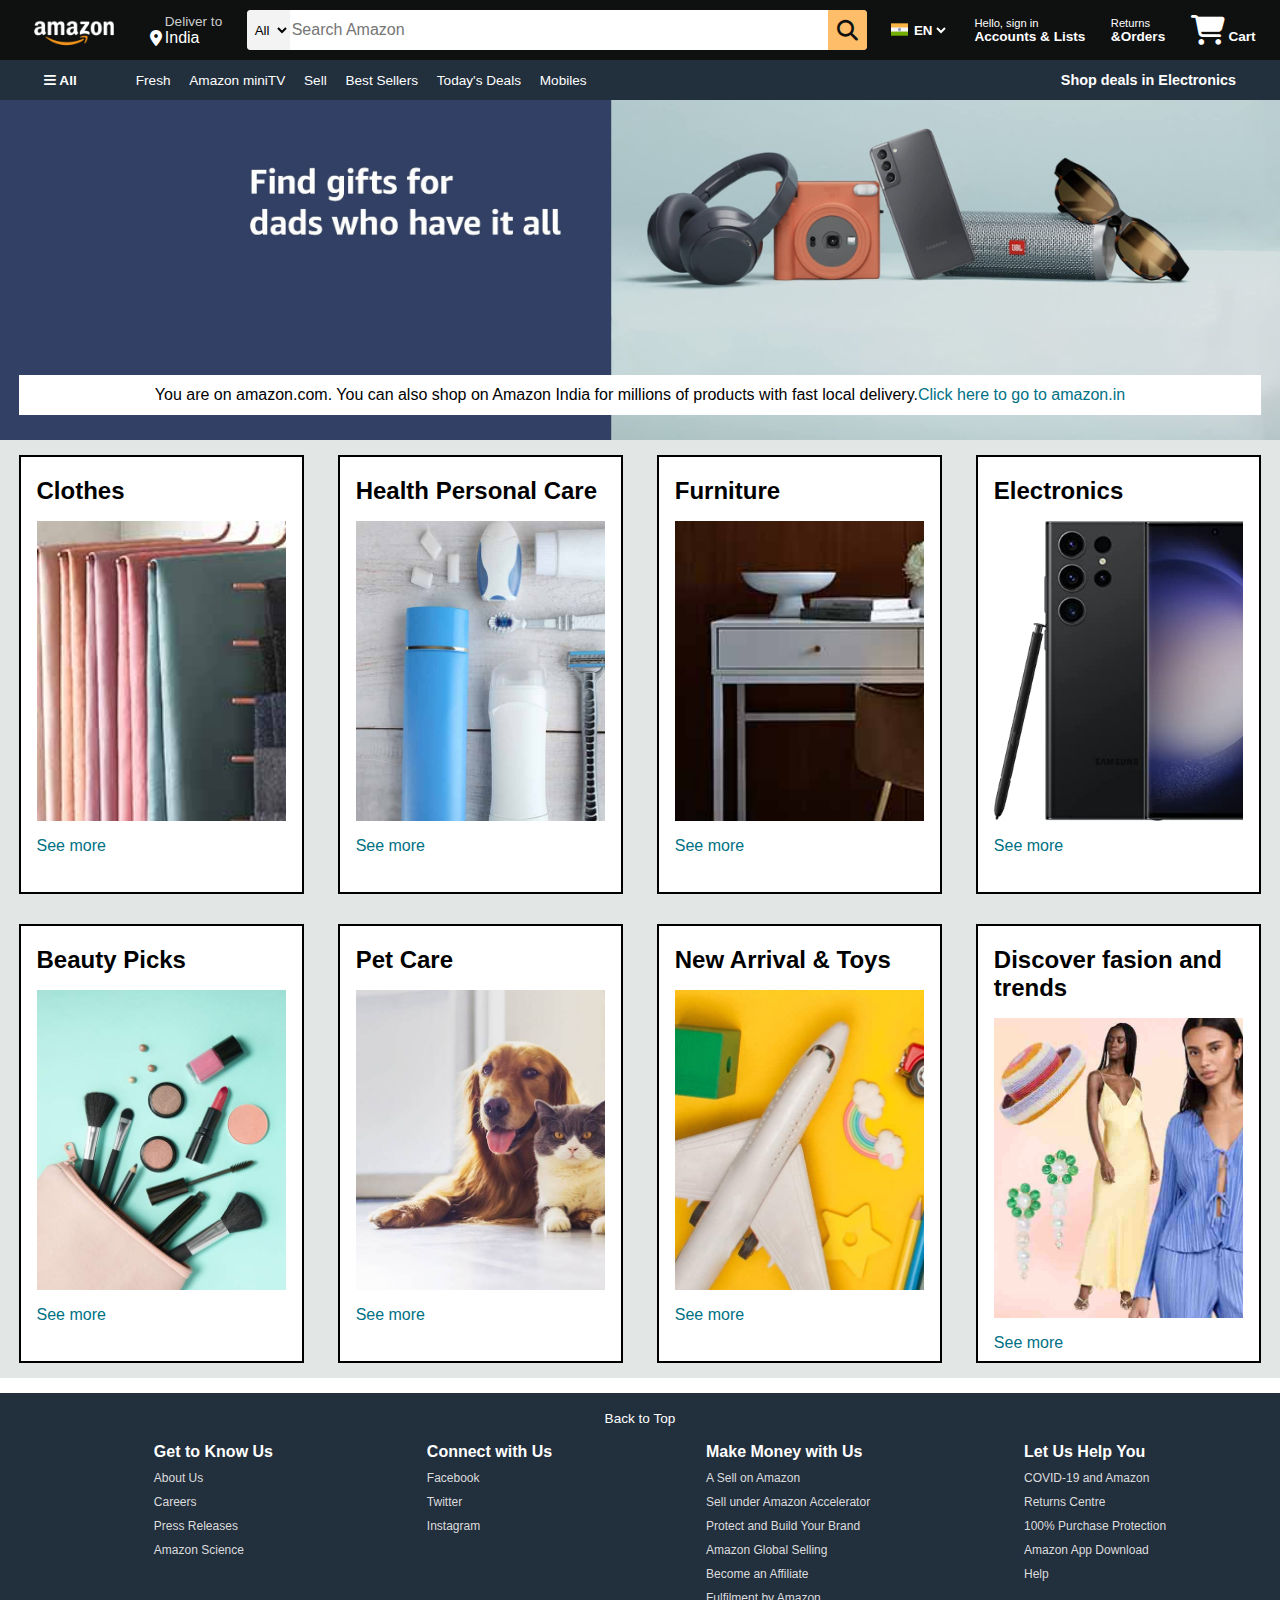
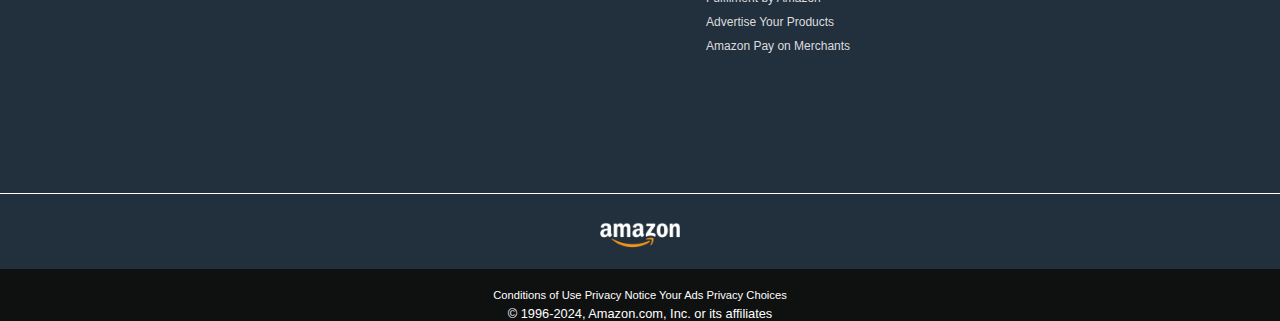
<file: index.html>
<!DOCTYPE html>
<html lang="en">
<head>
    <meta charset="UTF-8">
    <meta name="viewport" content="width=device-width, initial-scale=1.0">
    <title>Amazon</title>
    <link rel="stylesheet" href="am.css">
    <link rel="stylesheet" href="https://cdnjs.cloudflare.com/ajax/libs/font-awesome/6.5.1/css/all.min.css">
</head>
<body>
    <header>
        <div class="navbar">
            <div class="nav-logo border">
                <div class="logo"></div>
            </div>
            <div class="nav-address border">
                <p class="ad1">Deliver to</p>
                <div class="add-icon">
                    <i class="fa-solid fa-location-dot"></i>
                    <p class="ad2">India</p>
                </div>
                
            </div>
                <div class="nav-search">
                    <select class="search-select">
                        <option>
                            All
                        </option>
                    </select>
                    <input type="text" placeholder="Search Amazon" class="search-input">
                    <div class="search-icon">
                        <i class="fa-solid fa-magnifying-glass"></i>
                    </div>
                </div>
            <div class="f border">
                <img src="india.png" alt="flag" class="flag">
                <select class="nation" id="s">
                    <option value="EN">
                        EN</option>
                    <i class="fa-solid fa-caret-down"></i></select>
            </div>
            <div class="nav-signin border">
                <p class="ft"><span>Hello, sign in</span></p>
                <p class="st">Accounts & Lists</p>
            </div>
            <div class="orders border">
                <p class="ft"><span>Returns</span></p>
                <p class="st">&Orders</p>
            </div>
            <div class="nav-cart st border">

                <i class="fa-solid fa-cart-shopping"></i>
                Cart
            </div>
        </div>

        <div class="pannel">
            <div class="pannel-all st">
                <i class="fa-solid fa-bars"></i>
                All
            </div>
            <div class="pannel-ops">
                <p>Fresh</p>
                <p>Amazon miniTV</p>
                <p>Sell</p>  
                <p>Best Sellers</p>   
                <p>Today's Deals</p>  
                <p>Mobiles</p> 
            </div>
            <div class="pannel-deals">
                Shop deals in Electronics
            </div>
        </div>
    </header>
    <div class="hero-sec">
        <div class="hero-msg">
           <p>You are on amazon.com. You can also shop on Amazon India for millions of products with fast local delivery.<a href="https://www.amazon.in/">Click here to go to amazon.in</a></p>
        </div>
    </div>

    <div class="shop-sec">
        <div class="box1 box">
            <div class="box-content">
            <h2>Clothes</h2>
            <div class="box-img" style="background-image: url('box1_image.jpg');"> </div>
            <p>See more</p>
            </div>
        </div>
        <div class="box2 box">
            <div class="box-content">
            <h2>Health Personal Care</h2>
            <div class="box-img" style="background-image: url('box2_image.jpg');"> </div>
            <p>See more</p>
            </div></div>
        <div class="box3 box">
            <div class="box-content">
            <h2>Furniture</h2>
            <div class="box-img" style="background-image: url('box3_image.jpg');"> </div>
            <p>See more</p>
            </div></div>
        <div class="box4 box">
            <div class="box-content">
            <h2>Electronics</h2>
            <div class="box-img" style="background-image: url('box4_image.jpg');"> </div>
            <p>See more</p>
            </div></div>
            <div class="box1 box">
                <div class="box-content">
                <h2>Beauty Picks</h2>
                <div class="box-img" style="background-image: url('box5_image.jpg');"> </div>
                <p>See more</p>
                </div>
            </div>
            <div class="box2 box">
                <div class="box-content">
                <h2>Pet Care</h2>
                <div class="box-img" style="background-image: url('box6_image.jpg');"> </div>
                <p>See more</p>
                </div></div>
            <div class="box3 box">
                <div class="box-content">
                <h2>New Arrival & Toys</h2>
                <div class="box-img" style="background-image: url('box7_image.jpg');"> </div>
                <p>See more</p>
                </div></div>
            <div class="box4 box">
                <div class="box-content">
                <h2>Discover fasion and trends</h2>
                <div class="box-img" style="background-image: url('box8_image.jpg');"> </div>
                <p>See more</p>
                </div></div>
    </div>
    
    <footer>
        <div class="foot-pannel1">
            Back to Top
        </div>
        <div class="foot-pannel2">
            <ul>
                <p>Get to Know Us</p>
                <a>About Us</a>
                <a>Careers</a>
                <a>Press Releases</a>
                <a>Amazon Science</a>
            </ul>
            <ul>
                <p>Connect with Us</p>
                <a>Facebook</a>
                <a>Twitter</a>
                <a>Instagram</a>
            </ul>
            <ul>
                <p>Make Money with Us</p>
                <a>A Sell on Amazon</a>
                <a>Sell under Amazon Accelerator</a>
                <a>Protect and Build Your Brand</a>
                <a>Amazon Global Selling</a>
                <a>Become an Affiliate</a>
                <a>Fulfilment by Amazon</a>
                <a>Advertise Your Products</a>
                <a>Amazon Pay on Merchants</a>
            </ul>
            <ul>
                <p>Let Us Help You</p>
                <a>COVID-19 and Amazon</a>
                <a>Returns Centre</a>
                <a>100% Purchase Protection</a>
                <a>Amazon App Download</a>
                <a> Help</a>
            </ul>
        </div>
        <div class="foot-pannel3">
            <div class="logo"></div>
        </div>
        <div class="foot-pannel4">
            <div class="pages">
                <a>Conditions of Use</a>
                <a>Privacy Notice</a>
                <a>Your Ads Privacy Choices</a>
            </div>
            <div class="copyright">
                © 1996-2024, Amazon.com, Inc. or its affiliates
            </div>
        </div>
    </footer>
    
</body>
</html>
</file>
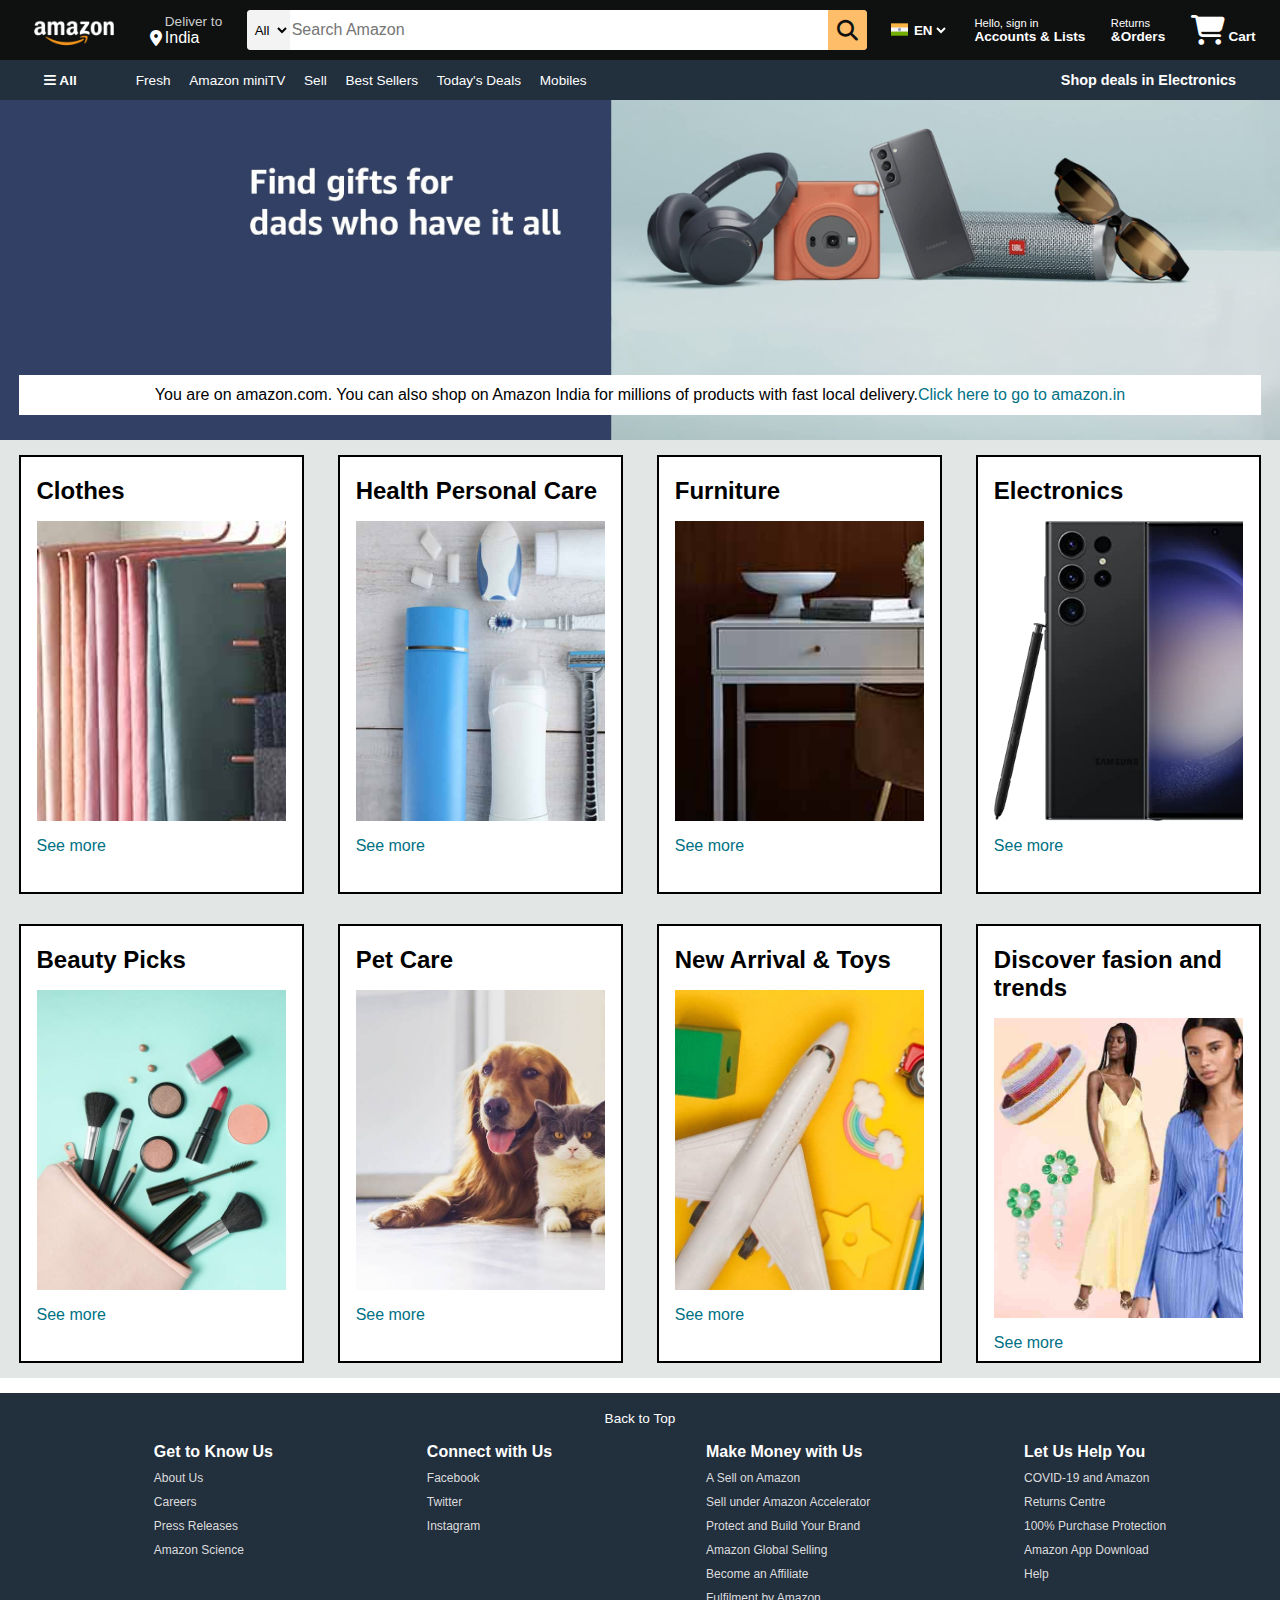
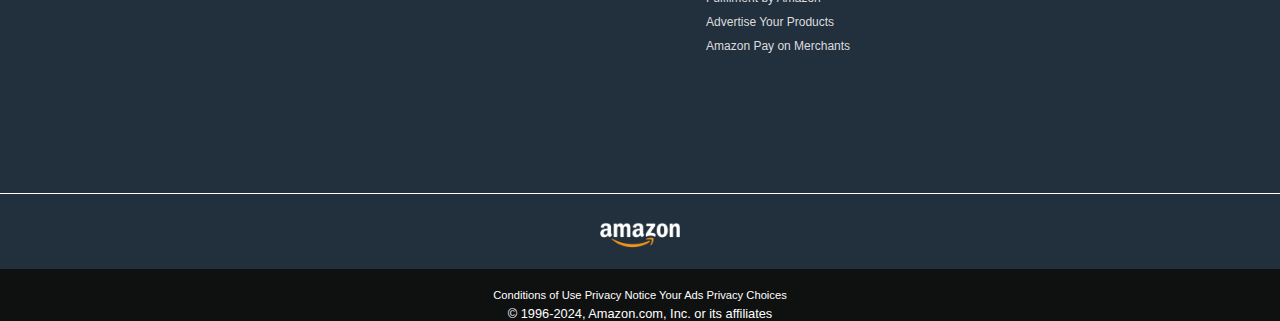
<file: amz.html>
<!DOCTYPE html>
<html lang="en">
<head>
    <meta charset="UTF-8">
    <meta name="viewport" content="width=device-width, initial-scale=1.0">
    <title>Amazon</title>
    <style>* {
        margin: 0;
        font-family: Arial;
        border: border-box;
    }
    .navbar{
        height: 60px;
        background-color: #0f1111;
        color:  white;
        display: flex;
        align-items: center;
        justify-content: space-evenly;
    
    }
    .nav-logo{
        height: 50px;
        width: 100px;
    }
    .logo{
        background-image: url("amazon_logo.png");
        background-size: cover;
        height: 50px;
        width: 100%;
    }
    .border{
        border: 1.5px solid transparent;
    }
    .border:hover{
        border-color: white;
    }
    .ad1{
        color: #cccccc;
        margin-left: 15px;
        font-size: 0.85rem;
    }
    .ad2{
        font-size: 1rem;
        margin-left: 3px;
    
    }
    .add-icon{
        display: flex;
        align-items: center;
    
    }
    .nav-search{
        width: 620px;
        height: 40px;
        display: flex;
        background-color: pink;
        border-radius: 4px;
        justify-content: space-evenly;
    }
    .search-select{
        background-color: #f3f3f3;
        width: 50px;
        text-align: center;
        border-top-left-radius: 4px;
        border-bottom-left-radius: 4px;
        border: none;
    }
    .search-input{
        width: 100%;
        font-size: 1rem;
        border-radius: 0px;
        border: none;
    }
    .search-icon{
        width: 45px;
        border-top-right-radius: 4px;
        border-bottom-right-radius: 4px;
        display: flex;
        justify-content: center;
        align-items: center;
        font-size: 1.3rem;
        background-color: #febd68;
        color: #0f1111;
    }
    .flag{
        width: 17px;
        height: 19px;
        margin: 0px 2px 1px 0px;
        border-radius: 0%;
    }
    .nation{
        font-weight: bold;
        background-color: #0f1111;
        color: white;
        font-family: Arial;
        border: none;
    }
    .f{
        display: flex;
        align-items: center;
        justify-content: center;
    }
    .ft{
        font-size: 0.7rem;
    
    }
    .st{
        font-size: 0.85rem;
        font-weight: 700;
    }
    .nav-search:hover{
        border: 2px solid orange;
    }
    .nav-cart i{
        font-size: 30px;
    }
    
    .pannel{
        height: 40px;
        background-color: #222f3d;
        display: flex;
        color: white;
        align-items: center;
        justify-content: space-evenly;
    }
    
    .pannel-ops p{
        display: inline;
        margin-left: 15px;
    }
    .pannel-ops{
        width: 70%;
        font-size: 0.85rem;
    }
    .pannel-deals{
        font-size: 0.9rem;
        font-weight: 700;
    }
    .hero-sec{
        background-image: url("hero_image.jpg");
        height: 340px;
        background-size: cover;
        display: flex;
        justify-content: center;
        align-items: flex-end;
    }
    .hero-msg{
        background-color: white;
        color: black;
        height: 40px;
        display: flex;
        align-items: center;
        justify-content: center;
        width: 97%;
        margin-bottom: 25px;
    }
    .hero-msg a{
        text-decoration: none;
        color: #007185;
    }
    
    .box{
        height: 400px;
        width: 22%;
        border: 2px solid black;
        background-color: white;
        padding: 20px 0px 15px;
        margin: 15px;
    }
    .shop-sec{
        display: flex;
        flex-wrap: wrap;
        justify-content: space-evenly;
        background-color: #e2e7e6;
    
    }
    .box-img{
        background-size: cover;
        height: 300px;
        margin-top: 1rem;
        margin-bottom: 1rem;
    }
    .box-content{
        margin-left: 1rem;
        margin-right: 1rem;
    
    }
    .box-content p{
        color: #007185;
    }
    
    .foot-pannel1{
        background-color: #222f3d;
        color: white;
        height: 50px;
        display: flex;
        justify-content: center;
        align-items: center;
        font-size: 0.85rem;
    }
    footer{
        margin-top: 15px;
    }
    .foot-pannel2{
        background-color: #222f3d;
        color: white;
        height: 350px;
        display: flex;
        justify-content: space-evenly;
    }
    ul a{
        display: block;
        margin-top: 10px;
        font-size: 0.75rem;
        color: #dddddd;
    }
    ul p{
        font-weight: 700;
    
    }
    .foot-pannel3{
        background-color: #222f3d;
        color: white;
        border-top: 0.5px solid white;
        height: 75px;
        display: flex;
        justify-content: center;
        align-items: center;
    
    }
    .logo{background-image: url("amazon_logo.png");
        background-size: cover;
        height: 50px;
        width: 100px;
    
    }
    .foot-pannel4{
        background-color: #0f1111;
        color: white;
    }
    .pages{
        font-size: 0.7rem;
        text-align: center;
        padding-top: 20px;
    }
    .copyright{
        padding-top: 5px;
        font-size: 0.8rem;
        text-align: center;
    }</style>
    <link rel="stylesheet" href="https://cdnjs.cloudflare.com/ajax/libs/font-awesome/6.5.1/css/all.min.css">
</head>
<body>
    <header>
        <div class="navbar">
            <div class="nav-logo border">
                <div class="logo"></div>
            </div>
            <div class="nav-address border">
                <p class="ad1">Deliver to</p>
                <div class="add-icon">
                    <i class="fa-solid fa-location-dot"></i>
                    <p class="ad2">India</p>
                </div>
                
            </div>
                <div class="nav-search">
                    <select class="search-select">
                        <option>
                            All
                        </option>
                    </select>
                    <input type="text" placeholder="Search Amazon" class="search-input">
                    <div class="search-icon">
                        <i class="fa-solid fa-magnifying-glass"></i>
                    </div>
                </div>
            <div class="f border">
                <img src="india.png" alt="flag" class="flag">
                <select class="nation" id="s">
                    <option value="EN">
                        EN</option>
                    <i class="fa-solid fa-caret-down"></i></select>
            </div>
            <div class="nav-signin border">
                <p class="ft"><span>Hello, sign in</span></p>
                <p class="st">Accounts & Lists</p>
            </div>
            <div class="orders border">
                <p class="ft"><span>Returns</span></p>
                <p class="st">&Orders</p>
            </div>
            <div class="nav-cart st border">

                <i class="fa-solid fa-cart-shopping"></i>
                Cart
            </div>
        </div>

        <div class="pannel">
            <div class="pannel-all st">
                <i class="fa-solid fa-bars"></i>
                All
            </div>
            <div class="pannel-ops">
                <p>Fresh</p>
                <p>Amazon miniTV</p>
                <p>Sell</p>  
                <p>Best Sellers</p>   
                <p>Today's Deals</p>  
                <p>Mobiles</p> 
            </div>
            <div class="pannel-deals">
                Shop deals in Electronics
            </div>
        </div>
    </header>
    <div class="hero-sec">
        <div class="hero-msg">
           <p>You are on amazon.com. You can also shop on Amazon India for millions of products with fast local delivery.<a href="#">Click here to go to amazon.in</a></p>
        </div>
    </div>

    <div class="shop-sec">
        <div class="box1 box">
            <div class="box-content">
            <h2>Clothes</h2>
            <div class="box-img" style="background-image: url('box1_image.jpg');"> </div>
            <p>See more</p>
            </div>
        </div>
        <div class="box2 box">
            <div class="box-content">
            <h2>Health Personal Care</h2>
            <div class="box-img" style="background-image: url('box2_image.jpg');"> </div>
            <p>See more</p>
            </div></div>
        <div class="box3 box">
            <div class="box-content">
            <h2>Furniture</h2>
            <div class="box-img" style="background-image: url('box3_image.jpg');"> </div>
            <p>See more</p>
            </div></div>
        <div class="box4 box">
            <div class="box-content">
            <h2>Electronics</h2>
            <div class="box-img" style="background-image: url('box4_image.jpg');"> </div>
            <p>See more</p>
            </div></div>
            <div class="box1 box">
                <div class="box-content">
                <h2>Beauty Picks</h2>
                <div class="box-img" style="background-image: url('box5_image.jpg');"> </div>
                <p>See more</p>
                </div>
            </div>
            <div class="box2 box">
                <div class="box-content">
                <h2>Pet Care</h2>
                <div class="box-img" style="background-image: url('box6_image.jpg');"> </div>
                <p>See more</p>
                </div></div>
            <div class="box3 box">
                <div class="box-content">
                <h2>New Arrival & Toys</h2>
                <div class="box-img" style="background-image: url('box7_image.jpg');"> </div>
                <p>See more</p>
                </div></div>
            <div class="box4 box">
                <div class="box-content">
                <h2>Discover fasion and trends</h2>
                <div class="box-img" style="background-image: url('box8_image.jpg');"> </div>
                <p>See more</p>
                </div></div>
    </div>
    
    <footer>
        <div class="foot-pannel1">
            Back to Top
        </div>
        <div class="foot-pannel2">
            <ul>
                <p>Get to Know Us</p>
                <a>About Us</a>
                <a>Careers</a>
                <a>Press Releases</a>
                <a>Amazon Science</a>
            </ul>
            <ul>
                <p>Connect with Us</p>
                <a>Facebook</a>
                <a>Twitter</a>
                <a>Instagram</a>
            </ul>
            <ul>
                <p>Make Money with Us</p>
                <a>A Sell on Amazon</a>
                <a>Sell under Amazon Accelerator</a>
                <a>Protect and Build Your Brand</a>
                <a>Amazon Global Selling</a>
                <a>Become an Affiliate</a>
                <a>Fulfilment by Amazon</a>
                <a>Advertise Your Products</a>
                <a>Amazon Pay on Merchants</a>
            </ul>
            <ul>
                <p>Let Us Help You</p>
                <a>COVID-19 and Amazon</a>
                <a>Returns Centre</a>
                <a>100% Purchase Protection</a>
                <a>Amazon App Download</a>
                <a> Help</a>
            </ul>
        </div>
        <div class="foot-pannel3">
            <div class="logo"></div>
        </div>
        <div class="foot-pannel4">
            <div class="pages">
                <a>Conditions of Use</a>
                <a>Privacy Notice</a>
                <a>Your Ads Privacy Choices</a>
            </div>
            <div class="copyright">
                © 1996-2024, Amazon.com, Inc. or its affiliates
            </div>
        </div>
    </footer>
    
</body>
</html>
</file>
<file: am.css>
* {
        margin: 0;
        font-family: Arial;
        border: border-box;
    }
    .navbar{
        height: 60px;
        background-color: #0f1111;
        color:  white;
        display: flex;
        align-items: center;
        justify-content: space-evenly;
    
    }
    .nav-logo{
        height: 50px;
        width: 100px;
    }
    .logo{
        background-image: url("amazon_logo.png");
        background-size: cover;
        height: 50px;
        width: 100%;
    }
    .border{
        border: 1.5px solid transparent;
    }
    .border:hover{
        border-color: white;
    }
    .ad1{
        color: #cccccc;
        margin-left: 15px;
        font-size: 0.85rem;
    }
    .ad2{
        font-size: 1rem;
        margin-left: 3px;
    
    }
    .add-icon{
        display: flex;
        align-items: center;
    
    }
    .nav-search{
        width: 620px;
        height: 40px;
        display: flex;
        background-color: pink;
        border-radius: 4px;
        justify-content: space-evenly;
    }
    .search-select{
        background-color: #f3f3f3;
        width: 50px;
        text-align: center;
        border-top-left-radius: 4px;
        border-bottom-left-radius: 4px;
        border: none;
    }
    .search-input{
        width: 100%;
        font-size: 1rem;
        border-radius: 0px;
        border: none;
    }
    .search-icon{
        width: 45px;
        border-top-right-radius: 4px;
        border-bottom-right-radius: 4px;
        display: flex;
        justify-content: center;
        align-items: center;
        font-size: 1.3rem;
        background-color: #febd68;
        color: #0f1111;
    }
    .flag{
        width: 17px;
        height: 19px;
        margin: 0px 2px 1px 0px;
        border-radius: 0%;
    }
    .nation{
        font-weight: bold;
        background-color: #0f1111;
        color: white;
        font-family: Arial;
        border: none;
    }
    .f{
        display: flex;
        align-items: center;
        justify-content: center;
    }
    .ft{
        font-size: 0.7rem;
    
    }
    .st{
        font-size: 0.85rem;
        font-weight: 700;
    }
    .nav-search:hover{
        border: 2px solid orange;
    }
    .nav-cart i{
        font-size: 30px;
    }
    
    .pannel{
        height: 40px;
        background-color: #222f3d;
        display: flex;
        color: white;
        align-items: center;
        justify-content: space-evenly;
    }
    
    .pannel-ops p{
        display: inline;
        margin-left: 15px;
    }
    .pannel-ops{
        width: 70%;
        font-size: 0.85rem;
    }
    .pannel-deals{
        font-size: 0.9rem;
        font-weight: 700;
    }
    .hero-sec{
        background-image: url("hero_image.jpg");
        height: 340px;
        background-size: cover;
        display: flex;
        justify-content: center;
        align-items: flex-end;
    }
    .hero-msg{
        background-color: white;
        color: black;
        height: 40px;
        display: flex;
        align-items: center;
        justify-content: center;
        width: 97%;
        margin-bottom: 25px;
    }
    .hero-msg a{
        text-decoration: none;
        color: #007185;
    }
    
    .box{
        height: 400px;
        width: 22%;
        border: 2px solid black;
        background-color: white;
        padding: 20px 0px 15px;
        margin: 15px;
    }
    .shop-sec{
        display: flex;
        flex-wrap: wrap;
        justify-content: space-evenly;
        background-color: #e2e7e6;
    
    }
    .box-img{
        background-size: cover;
        height: 300px;
        margin-top: 1rem;
        margin-bottom: 1rem;
    }
    .box-content{
        margin-left: 1rem;
        margin-right: 1rem;
    
    }
    .box-content p{
        color: #007185;
    }
    
    .foot-pannel1{
        background-color: #222f3d;
        color: white;
        height: 50px;
        display: flex;
        justify-content: center;
        align-items: center;
        font-size: 0.85rem;
    }
    footer{
        margin-top: 15px;
    }
    .foot-pannel2{
        background-color: #222f3d;
        color: white;
        height: 350px;
        display: flex;
        justify-content: space-evenly;
    }
    ul a{
        display: block;
        margin-top: 10px;
        font-size: 0.75rem;
        color: #dddddd;
    }
    ul p{
        font-weight: 700;
    
    }
    .foot-pannel3{
        background-color: #222f3d;
        color: white;
        border-top: 0.5px solid white;
        height: 75px;
        display: flex;
        justify-content: center;
        align-items: center;
    
    }
    .logo{background-image: url("amazon_logo.png");
        background-size: cover;
        height: 50px;
        width: 100px;
    
    }
    .foot-pannel4{
        background-color: #0f1111;
        color: white;
    }
    .pages{
        font-size: 0.7rem;
        text-align: center;
        padding-top: 20px;
    }
    .copyright{
        padding-top: 5px;
        font-size: 0.8rem;
        text-align: center;
    }
    
    @media only screen and (max-width: 500px) {
        .hero-sec{
            background-image: url("hero_image.jpg");
            height: 340px;
            background-size: 150%;
            display: flex;
            justify-content: flex-start;
            align-items: flex-end;
        }
        .pannel p{
            margin-bottom: 10px;
        }
        .pannel{
            height: 50px;
            flex-wrap: wrap;
            justify-content: space-around;
            align-items: center;
        }
        ul a{
            font-size: 10px;
            display: flex;
            flex-wrap: wrap;
        }
        .navbar{
            justify-content: flex-start space-around;
            height: 150px;
            flex-wrap: wrap;
 
        }
        .hero-msg{
            height: 55px;
            border-radius: 2%;
        }
        .box {
          width: 200%; 
          flex-wrap: wrap;
        }
      }
</file>
